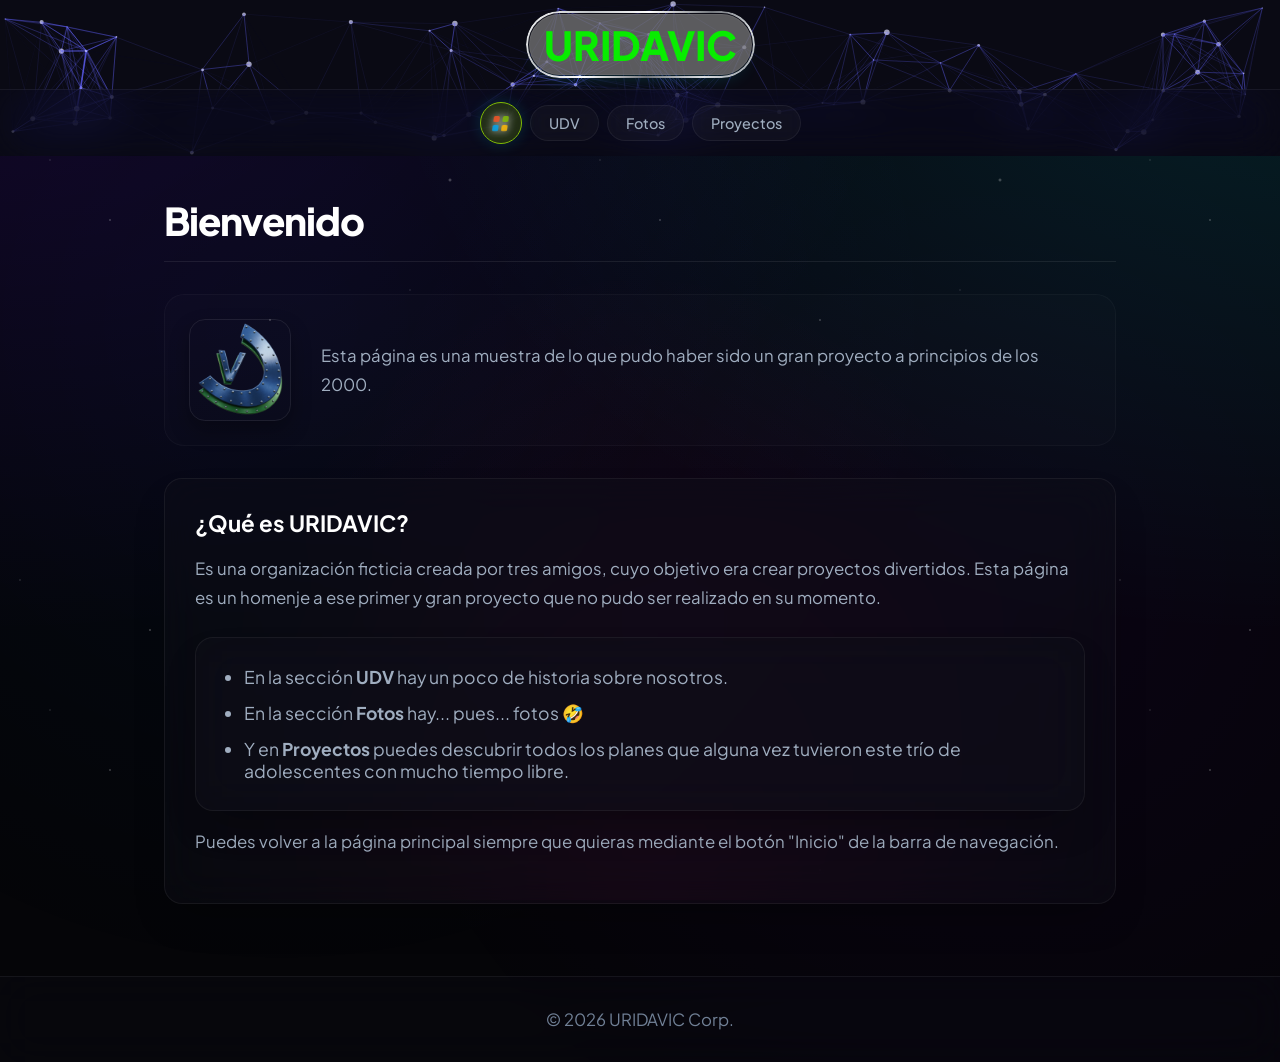
<file: index.html>
<!DOCTYPE html>
<html lang="es">
<head>
    <meta charset="UTF-8">
    <meta name="viewport" content="width=device-width, initial-scale=1.0">
    <title>Uridavic</title>
    <link rel="icon" type="image/x-icon" href="img/udv.ico">
    <link rel="stylesheet" href="css/styles.css">
</head>
<body>
    <xp-header></xp-header>

    <main class="container">
        <section>
            <h2 class="page-title">Bienvenido</h2>
            <div class="info-grid">
                <img src="img/udv_logo.png" alt="URIDAVIC" class="info-logo">
                <p>Esta página es una muestra de lo que pudo haber sido un gran proyecto a principios de los 2000.</p>
            </div>
            
            <div style="background: #525252; border: 1px solid #999; padding: 10px; margin-top: 10px;">
                <h3>¿Qué es URIDAVIC?</h3>
                <p>Es una organización ficticia creada por tres amigos, cuyo objetivo era crear proyectos divertidos. Esta página es un homenje a ese primer y gran proyecto que no pudo ser realizado en su momento.</p>
                <ul>
                <li>En la sección <b>UDV</b> hay un poco de historia sobre nosotros.</li>
                <li>En la sección <b>Fotos</b> hay... pues... fotos 🤣</li>
                <li>Y en <b>Proyectos</b> puedes descubrir todos los planes que alguna vez tuvieron este trío de adolescentes con mucho tiempo libre.</li>
                </ul>
                <p>Puedes volver a la página principal siempre que quieras mediante el botón "Inicio" de la barra de navegación.</p>
            </div>
        </section>
    </main>

    <xp-footer></xp-footer>

    <script src="js/components.js"></script>
    <script src="js/app.js"></script>
</body>
</html>
</file>
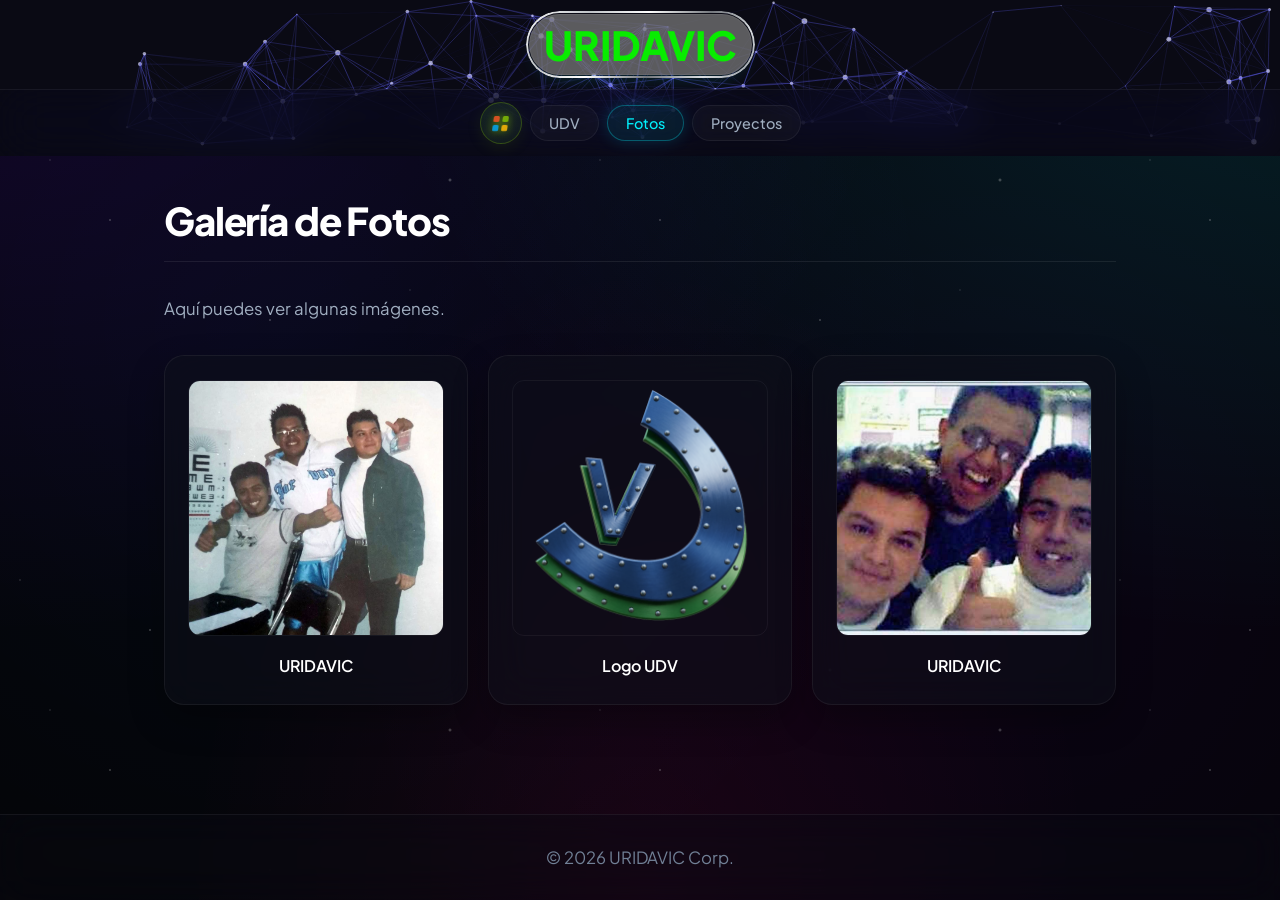
<file: fotos.html>
<!DOCTYPE html>
<html lang="es">
<head>
    <meta charset="UTF-8">
    <meta name="viewport" content="width=device-width, initial-scale=1.0">
    <title>Uridavic - Fotos</title>
    <link rel="icon" type="image/x-icon" href="img/udv.ico">
    <link rel="stylesheet" href="css/styles.css">
</head>
<body>
    <xp-header></xp-header>

    <main class="container">
        <section>
            <h2 class="page-title">Galería de Fotos</h2>
            <p>Aquí puedes ver algunas imágenes.</p>
            <div class="gallery">
                <div class="photo-card">
                    <div class="card-inner">
                        <div class="card-front">
                            <img src="img/uridavic1.jpg" alt="Foto 1">
                            <p>URIDAVIC</p>
                        </div>
                        <div class="card-back">
                            <h3>URIDAVIC</h3>
                            <p>Los tres fundadores de URIDAVIC CORP.</p>
                        </div>
                    </div>
                </div>
                <div class="photo-card">
                    <div class="card-inner">
                        <div class="card-front">
                            <img src="img/udv_logo.png" alt="Logotipo URIDAVIC">
                            <p>Logo UDV</p>
                        </div>
                        <div class="card-back">
                            <h3>Logo UDV</h3>
                            <p>El logotipo de URIDAVIC</p>
                        </div>
                    </div>
                </div>
                <div class="photo-card">
                    <div class="card-inner">
                        <div class="card-front">
                            <img src="img/UDV36_2.jpg" alt="Foto 2">
                            <p>URIDAVIC</p>
                        </div>
                        <div class="card-back">
                            <h3>URIDAVIC</h3>
                            <p>Importante reunión de URIDAVIC CORP.</p>
                        </div>
                    </div>
                </div>
            </div>
        </section>
    </main>

    <xp-footer></xp-footer>

    <script src="js/components.js"></script>
    <script src="js/app.js"></script>
</body>
</html>
</file>
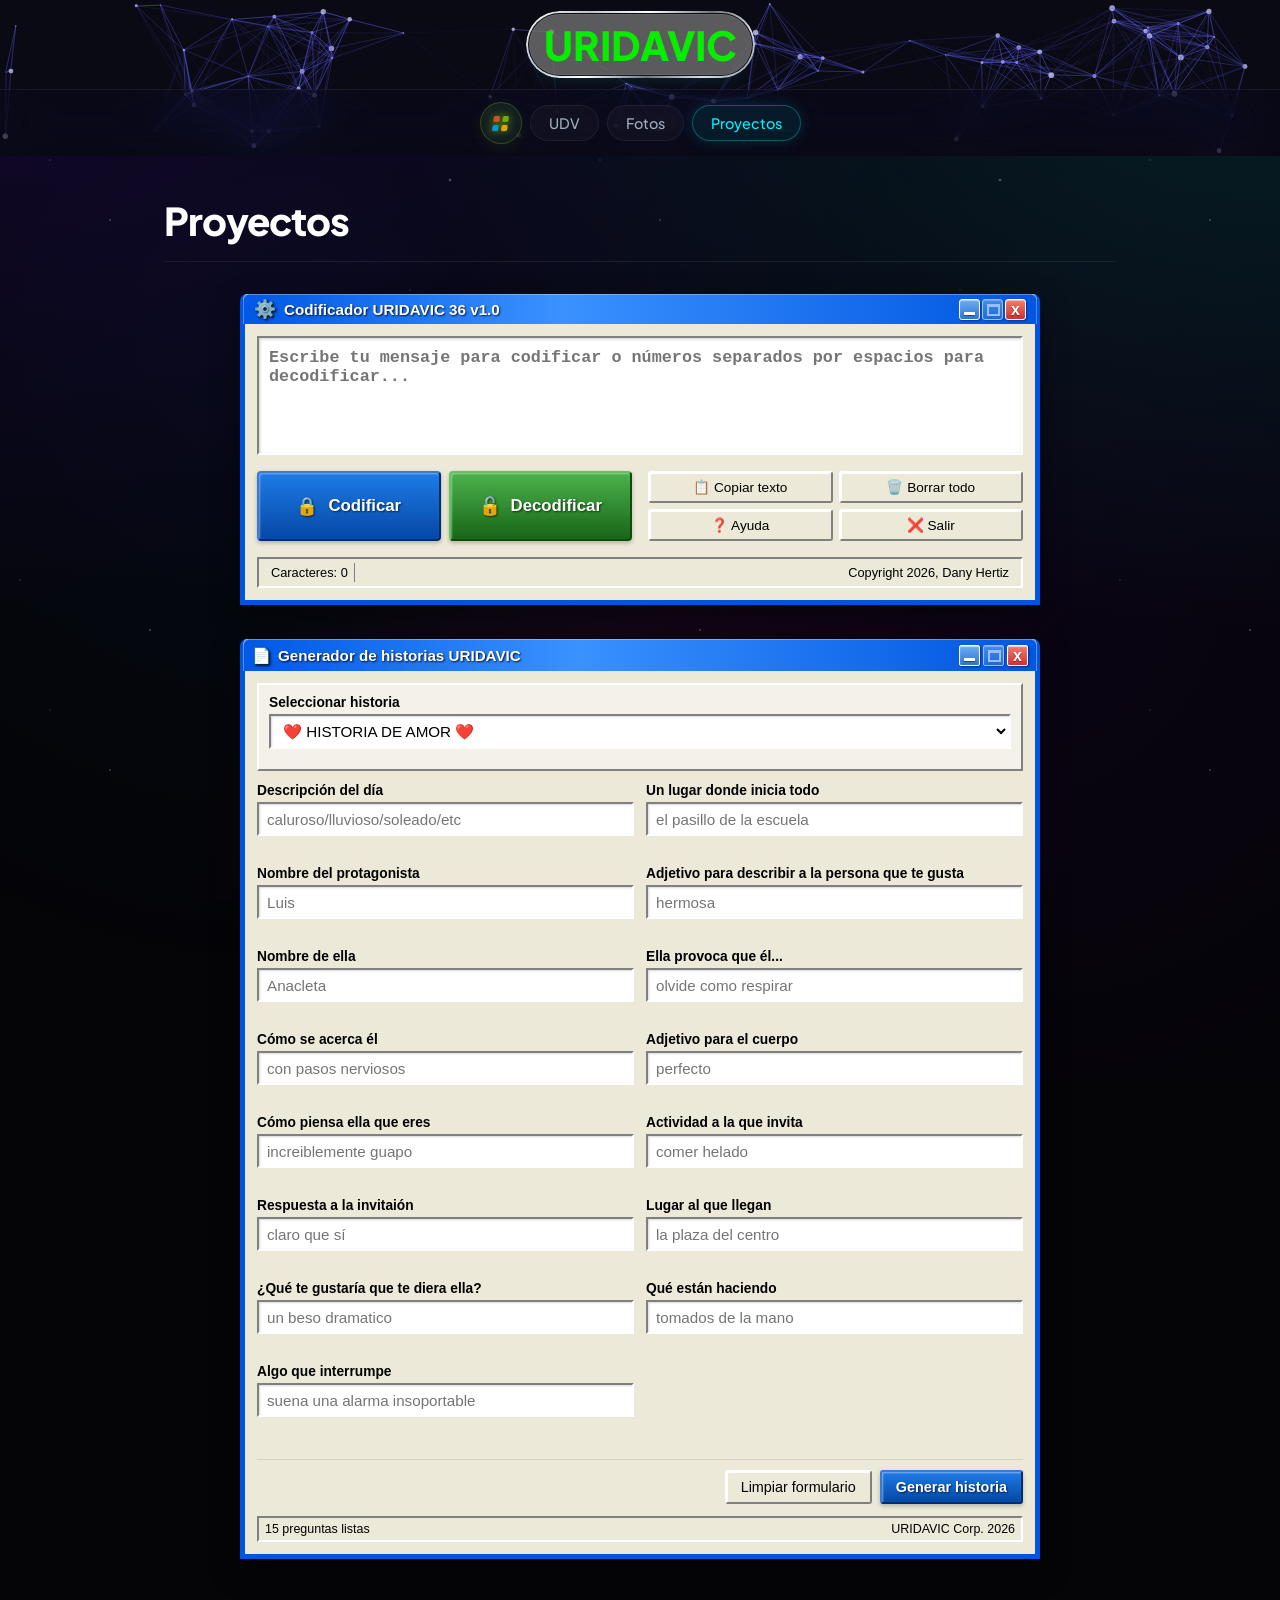
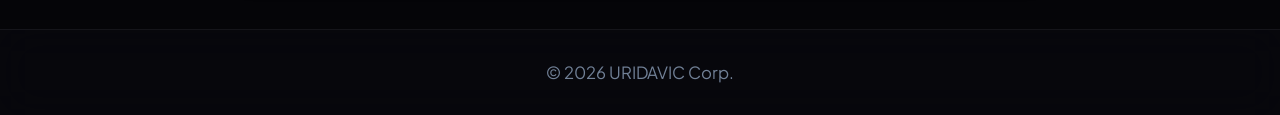
<file: proyectos.html>
<!DOCTYPE html>
<html lang="es">
<head>
    <meta charset="UTF-8">
    <meta name="viewport" content="width=device-width, initial-scale=1.0">
    <title>Uridavic - Proyectos</title>
    <link rel="icon" type="image/x-icon" href="img/udv.ico">
    <link rel="stylesheet" href="css/styles.css">
    <link rel="stylesheet" href="css/codificador.css">
    <link rel="stylesheet" href="css/story-generator.css">
</head>
<body>
    <xp-header></xp-header>

    <main class="container">
        <section>
            <h2 class="page-title">Proyectos</h2>
            
            <!-- Codificador uridavic - Retro Windows XP App -->
            <div class="xp-window-wrapper">
                <!-- Ventana clásica de Windows XP -->
                <div class="xp-window" id="uridavic-app">
                    <!-- Barra de título clásica -->
                    <div class="xp-title-bar">
                        <div class="xp-title-icon">
                            <span class="xp-mini-logo">⚙️</span>
                        </div>
                        <span class="xp-title-text">Codificador URIDAVIC 36 v1.0</span>
                        <div class="xp-title-controls">
                            <button class="xp-btn-minimize" id="btn-win-minimize" aria-label="Minimizar"></button>
                            <button class="xp-btn-maximize" disabled aria-label="Maximizar"></button>
                            <button class="xp-btn-close" id="btn-win-close" aria-label="Cerrar"></button>
                        </div>
                    </div>
                    
                    <!-- Contenido de la Aplicación -->
                    <div class="xp-window-content">
                        <!-- Mensaje de advertencia elegante / notificaciones -->
                        <div class="xp-alert-panel hidden" id="xp-alert">
                            <div class="xp-alert-icon">⚠️</div>
                            <div class="xp-alert-text" id="xp-alert-msg">Caracteres no válidos detectados.</div>
                        </div>
                        
                        <!-- Textarea con scrollbars estilo XP -->
                        <div class="xp-field-group">
                            <textarea id="xp-textarea" class="xp-textarea" placeholder="Escribe tu mensaje para codificar o números separados por espacios para decodificar..." rows="5"></textarea>
                        </div>
                        
                        <!-- Panel de Control / Botones -->
                        <div class="xp-controls-panel">
                            <!-- Lado Izquierdo (Codificar/Decodificar - 50% de ancho total) -->
                            <div class="xp-actions-left">
                                <button class="xp-button xp-btn-large xp-btn-blue" id="btn-encode">
                                    <span class="btn-icon">🔒</span> Codificar
                                </button>
                                <button class="xp-button xp-btn-large xp-btn-green" id="btn-decode">
                                    <span class="btn-icon">🔓</span> Decodificar
                                </button>
                            </div>
                            
                            <!-- Lado Derecho (Matriz de botones pequeños 2x2) -->
                            <div class="xp-actions-right">
                                <button class="xp-button xp-btn-small" id="btn-copy" title="Copiar texto al portapapeles">
                                    📋 Copiar texto
                                </button>
                                <button class="xp-button xp-btn-small" id="btn-clear" title="Borrar todo el contenido">
                                    🗑️ Borrar todo
                                </button>
                                <button class="xp-button xp-btn-small" id="btn-help" title="Ver guía de ayuda">
                                    ❓ Ayuda
                                </button>
                                <button class="xp-button xp-btn-small" id="btn-exit" title="Cerrar aplicación">
                                    ❌ Salir
                                </button>
                            </div>
                        </div>
                        
                        <!-- Barra de estado dinámica -->
                        <div class="xp-status-bar">
                            <div class="status-left" id="status-char-count">Caracteres: 0</div>
                            <div class="status-right">Copyright 2026, Dany Hertiz</div>
                        </div>
                    </div>
                </div>

                <!-- Vista minimizada para el estado de "Salida" -->
                <div class="xp-minimized-panel hidden" id="xp-closed-state">
                    <div class="xp-closed-card">
                        <div class="xp-closed-header">
                            <span class="xp-mini-logo">ℹ️</span> Aplicación cerrada
                        </div>
                        <p class="xp-closed-text">El Codificador uridavic ha sido minimizado.</p>
                        <button class="xp-button xp-btn-blue" id="btn-reopen">🔓 Reabrir aplicación</button>
                    </div>
                </div>
            </div>

            <!-- Generador de historias URIDAVIC - Retro Windows XP App -->
            <div class="story-generator-card">
                <div class="story-xp-window" id="story-generator-app">
                    <div class="story-xp-title-bar">
                        <span class="story-xp-icon" aria-hidden="true">📄</span>
                        <span class="story-xp-title">Generador de historias URIDAVIC</span>
                        <div class="story-xp-controls" aria-hidden="true">
                            <button class="story-xp-control story-xp-control-min" type="button" tabindex="-1"></button>
                            <button class="story-xp-control story-xp-control-max" type="button" tabindex="-1"></button>
                            <button class="story-xp-control story-xp-control-close" type="button" tabindex="-1"></button>
                        </div>
                    </div>

                    <div class="story-xp-content">
                        <div class="story-error-box" id="story-error-box" role="status" aria-live="polite"></div>
                        <div class="story-status-box" id="story-status-box" role="status" aria-live="polite"></div>

                        <div id="story-form-panel">
                            <div class="story-toolbar">
                                <div class="story-field">
                                    <label for="story-select">Seleccionar historia</label>
                                    <select id="story-select" name="story-select"></select>
                                </div>
                            </div>

                            <form id="story-form" novalidate>
                                <div class="story-form-grid" id="story-questions"></div>
                                <div class="story-actions">
                                    <button class="story-xp-button" type="button" id="story-clear">Limpiar formulario</button>
                                    <button class="story-xp-button story-xp-button-primary" type="submit">Generar historia</button>
                                </div>
                            </form>
                        </div>

                        <div class="story-result" id="story-result-panel" hidden>
                            <div class="story-word-window">
                                <div class="story-word-toolbar" aria-hidden="true">
                                    <span class="story-word-tool">B</span>
                                    <span class="story-word-tool">I</span>
                                    <span class="story-word-tool">U</span>
                                    <span>Historia generada</span>
                                </div>
                                <div class="story-document">
                                    <h3 id="story-result-title"></h3>
                                    <p id="story-result-text"></p>
                                </div>
                            </div>
                            <div class="story-actions">
                                <button class="story-xp-button" type="button" id="story-reset">Volver al formulario</button>
                                <button class="story-xp-button story-xp-button-primary" type="button" id="story-copy">Copiar historia</button>
                            </div>
                        </div>

                        <div class="story-status-bar">
                            <div id="story-status-left">Cargando historias...</div>
                            <div>URIDAVIC Corp. 2026</div>
                        </div>
                    </div>
                </div>
            </div>
        </section>
    </main>

    <!-- Ventana de Ayuda Modal Retro Windows XP -->
    <div class="xp-modal-overlay hidden" id="xp-help-modal">
        <div class="xp-window xp-help-window">
            <div class="xp-title-bar">
                <div class="xp-title-icon">❓</div>
                <span class="xp-title-text">Ayuda - Codificador URIDAVIC 36</span>
                <div class="xp-title-controls">
                    <button class="xp-btn-close" id="btn-help-close" aria-label="Cerrar"></button>
                </div>
            </div>
            <div class="xp-window-content xp-help-content-wrapper">
                <div class="xp-help-layout">
                    <!-- Menú vertical izquierdo -->
                    <div class="xp-help-menu">
                        <button class="xp-help-menu-btn active" data-tab="help-encode">🔒 Codificar</button>
                        <button class="xp-help-menu-btn" data-tab="help-decode">🔓 Decodificar</button>
                        <button class="xp-help-menu-btn" data-tab="help-code">📋 Tabla de Código</button>
                        <button class="xp-help-menu-btn" data-tab="help-about">ℹ️ Acerca de</button>
                        <button class="xp-help-menu-btn xp-help-menu-close" id="btn-help-menu-close">❌ Cerrar</button>
                    </div>
                    
                    <!-- Panel de contenido derecho (No editable) -->
                    <div class="xp-help-panel">
                        <div class="xp-tab-content active" id="tab-help-encode">
                            <h3>Cómo codificar mensajes</h3>
                            <p>Escribe cualquier mensaje usando letras de la A a la Z, la letra Ñ y los signos permitidos en el área de texto principal.</p>
                            <p>Haz clic en el botón <strong>"Codificar"</strong>. El programa traducirá cada letra a su correspondiente número de dos dígitos, separándolos con espacios simples y manteniendo la estructura de tus palabras.</p>
                        </div>
                        <div class="xp-tab-content" id="tab-help-decode">
                            <h3>Cómo decodificar mensajes</h3>
                            <p>Introduce una secuencia de números de dos dígitos en el área de texto.</p>
                            <p>Haz clic en <strong>"Decodificar"</strong> para revelar el mensaje original.</p>
                            <p>El mensaje resultante estará en mayúsculas y sin acentos debido a que el código internacional URIDAVIC36 no hay números definidos para este tipo de caracteres, los creadores eran muy babosos.</p>
                        </div>
                        <div class="xp-tab-content" id="tab-help-about">
                            <h3>Acerca de</h3>
                            <p class="highlight-text">Codificador URIDAVIC 36 - Versión Web 2026</p>
                            <p>Esta aplicación es una recreación fiel del software original desarrollado en <strong>Visual Basic 6.0 / .NET en el año 2012</strong> por Dany Hertiz.</p>
                            <p>Reconstruida con HTML, CSS y JS nativos para preservar el legado retro del cómputo de la década de los 2000.</p>
                            <pre class="about-box" style="font-family: Tahoma, monospace; white-space: pre-wrap;">
Codificador URIDAVIC 36
Versión: 1.0
Copyright 2026, Dany Hertiz
URIDAVIC CORP.

Este programa es de uso exclusivo para miembros de la corporación URIDAVIC o personal con privilegio de acceso.

El código internacional URIDAVIC36 es propiedad de la Corporación URIDAVIC 36, la cual se reserva el derecho de uso y edición de dicho código.

Advertencia:

Este programa está protegido por las leyes de derechos de autor y otros tratados internacionales.
La reproducción o distribución ilícita de este programa o de cualquier parte del mismo está penada por la ley con severas sanciones civiles y penales y será objeto de todas las acciones judiciales que correspondan.

P.D. No es cierto 🤭
                            </pre>
                        </div>
                        <div class="xp-tab-content" id="tab-help-code">
                            <h3>Tabla de sustitución de caracteres</h3>
                            <div class="xp-table-container">
                                <table class="xp-char-table">
                                    <thead>
                                        <tr><th>Char</th><th>Código</th><th>Char</th><th>Código</th><th>Char</th><th>Código</th></tr>
                                    </thead>
                                    <tbody id="xp-table-body">
                                        <!-- Se generará dinámicamente con JavaScript -->
                                    </tbody>
                                </table>
                            </div>
                        </div>
                    </div>
                </div>
            </div>
        </div>
    </div>
    <xp-footer></xp-footer>

    <script src="js/components.js"></script>
    <script src="js/app.js"></script>
    <script src="js/codificador.js"></script>
    <script src="js/story-data.js"></script>
    <script src="js/story-generator.js"></script>
</body>
</html>
</file>
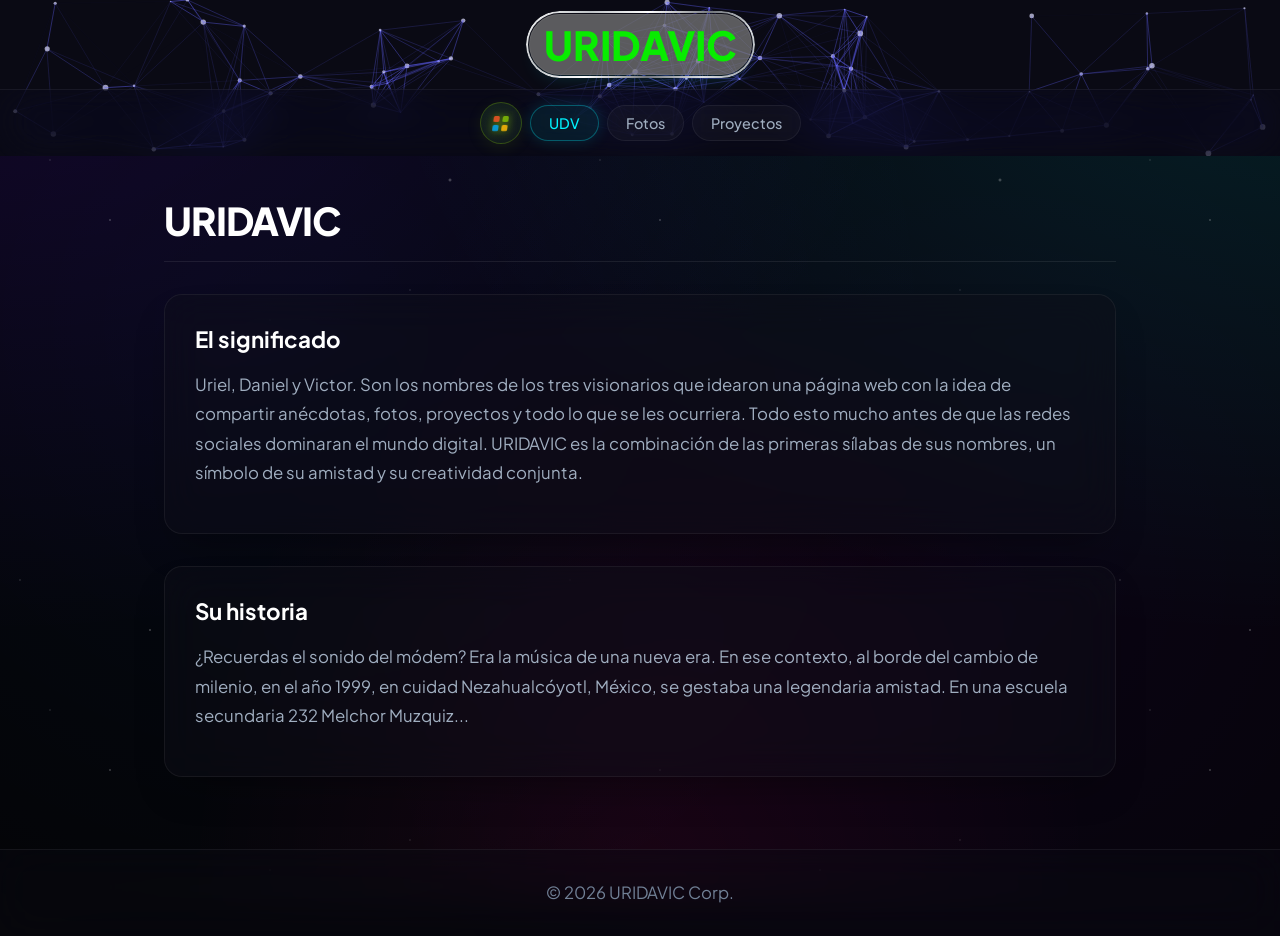
<file: udv.html>
<!DOCTYPE html>
<html lang="es">
<head>
    <meta charset="UTF-8">
    <meta name="viewport" content="width=device-width, initial-scale=1.0">
    <title>URIDAVIC - Historia</title>
    <link rel="icon" type="image/x-icon" href="img/udv.ico">
    <link rel="stylesheet" href="css/styles.css">
</head>
<body>
    <xp-header></xp-header>

    <main class="container">
        <section>
            <h2 class="page-title">URIDAVIC</h2>
            <article style="margin-bottom: 20px;">
                <h3>El significado</h3>
                    <p>Uriel, Daniel y Victor. Son los nombres de los tres visionarios que idearon una página web con la idea de compartir 
                        anécdotas, fotos, proyectos y todo lo que se les ocurriera. Todo esto mucho antes de que las redes sociales dominaran el mundo digital.
                        URIDAVIC es la combinación de las primeras sílabas de sus nombres, un símbolo de su amistad y su creatividad conjunta.
                    </p>
            </article>
            <article>
                <h3>Su historia</h3>
                <p>¿Recuerdas el sonido del módem? Era la música de una nueva era. En ese contexto, al borde del cambio de milenio, en el año 1999, en cuidad Nezahualcóyotl, México, se 
                    gestaba una legendaria amistad. En una escuela secundaria 232 Melchor Muzquiz...
                </p>
            </article>
        </section>
    </main>

    <xp-footer></xp-footer>

    <script src="js/components.js"></script>
    <script src="js/app.js"></script>
</body>
</html>
</file>
<file: css/styles.css>
@import url('https://fonts.googleapis.com/css2?family=Plus+Jakarta+Sans:wght@300;400;500;600;700;800&display=swap');

:root {
    --bg-primary: #050508;
    --bg-secondary: #0b0c14;
    --accent-blue: #0072ff;
    --accent-cyan: #00f2fe;
    --accent-purple: #7f00ff;
    --accent-pink: #ff007f;
    --text-primary: #ffffff;
    --text-secondary: #a0aec0;
    --text-muted: #718096;
    --glass-bg: rgba(255, 255, 255, 0.03);
    --glass-border: rgba(255, 255, 255, 0.06);
    --glass-border-hover: rgba(255, 255, 255, 0.12);
    --glass-glow: rgba(0, 242, 254, 0.08);
    --window-shadow: 0 20px 50px rgba(0, 0, 0, 0.5);
    --font-sans: 'Plus Jakarta Sans', -apple-system, BlinkMacSystemFont, "Segoe UI", Roboto, sans-serif;
    --transition-smooth: all 0.4s cubic-bezier(0.16, 1, 0.3, 1);
}

body {
    background-color: var(--bg-primary);
    background-image: 
        radial-gradient(at 0% 0%, rgba(127, 0, 255, 0.12) 0px, transparent 50%),
        radial-gradient(at 100% 0%, rgba(0, 242, 254, 0.12) 0px, transparent 50%),
        radial-gradient(at 50% 100%, rgba(255, 0, 127, 0.08) 0px, transparent 50%);
    background-attachment: fixed;
    font-family: var(--font-sans);
    color: var(--text-primary);
    margin: 0;
    padding: 0;
    display: flex;
    flex-direction: column;
    min-height: 100vh;
    min-height: 100dvh;
    overflow-x: hidden;
    position: relative;
}

/* Nebula Dynamic Movement animation background */
body::before {
    content: "";
    position: fixed;
    top: -20%;
    left: -20%;
    width: 140%;
    height: 140%;
    background: 
        radial-gradient(circle at 30% 40%, rgba(0, 114, 255, 0.05) 0%, transparent 45%),
        radial-gradient(circle at 70% 60%, rgba(127, 0, 255, 0.05) 0%, transparent 45%);
    animation: nebulaDrift 40s infinite alternate ease-in-out;
    z-index: -2;
    pointer-events: none;
}

@keyframes nebulaDrift {
    0% {
        transform: translate(0, 0) scale(1);
    }
    100% {
        transform: translate(-5%, -5%) scale(1.08);
    }
}

/* Starry Layer */
body::after {
    content: "";
    position: fixed;
    top: 0;
    left: 0;
    right: 0;
    bottom: 0;
    background-image: 
        radial-gradient(1px 1px at 20px 30px, rgba(255, 255, 255, 0.8), rgba(0,0,0,0)),
        radial-gradient(1.5px 1.5px at 150px 80px, rgba(255, 255, 255, 0.9), rgba(0,0,0,0)),
        radial-gradient(1px 1px at 50px 160px, rgba(255, 255, 255, 0.7), rgba(0,0,0,0)),
        radial-gradient(2px 2px at 280px 120px, rgba(255, 255, 255, 0.6), rgba(0,0,0,0)),
        radial-gradient(1.5px 1.5px at 110px 220px, rgba(255, 255, 255, 0.8), rgba(0,0,0,0)),
        radial-gradient(1px 1px at 340px 50px, rgba(255, 255, 255, 0.7), rgba(0,0,0,0)),
        radial-gradient(2px 2px at 450px 180px, rgba(255, 255, 255, 0.9), rgba(0,0,0,0)),
        radial-gradient(1px 1px at 410px 290px, rgba(255, 255, 255, 0.6), rgba(0,0,0,0)),
        radial-gradient(1.5px 1.5px at 270px 320px, rgba(255, 255, 255, 0.8), rgba(0,0,0,0));
    background-size: 550px 550px;
    animation: spaceDrift 120s linear infinite;
    z-index: -1;
    opacity: 0.4;
    pointer-events: none;
}

@keyframes spaceDrift {
    from { background-position: 0 0; }
    to { background-position: 550px 550px; }
}

/* Custom Elements display configuration */
xp-header {
    display: block;
    flex-shrink: 0;
    width: 100%;
}

xp-footer {
    display: block;
    flex-shrink: 0;
    width: 100%;
}

/* Digital constellation header */
.particle-header {
    width: 100%;
    background: #0a0a14;
    position: relative;
    overflow: hidden;
    display: flex;
    flex-direction: column;
    align-items: center;
    justify-content: center;
    isolation: isolate;
}

#particle-canvas {
    position: absolute;
    inset: 0;
    width: 100%;
    height: 100%;
    display: block;
    pointer-events: none;
    z-index: 0;
}

.header-content {
    position: relative;
    z-index: 2;
    text-align: center;
    color: white;
    font-family: var(--font-sans);
    padding: 14px 24px;
}

.header-title-frame {
    display: inline-flex;
    align-items: center;
    justify-content: center;
    position: relative;
    border: 1px solid var(--glass-border);
    background: rgba(122, 122, 122, 0.733);
    backdrop-filter: none;
    -webkit-backdrop-filter: none;
    border-radius: 999px;
    padding: 4px 14px;
    box-shadow: 0 10px 20px -10px rgba(0, 242, 254, 0.2);
}

.header-title-frame::before {
    content: "";
    position: absolute;
    inset: -4px;
    border-radius: 999px;
    padding: 2px;
    background: linear-gradient(135deg, #f8f8f8 0%, #bfc3c7 22%, #ffffff 42%, #73777d 63%, #d9dde1 82%, #8e949b 100%);
    pointer-events: none;
    -webkit-mask: linear-gradient(#fff 0 0) content-box, linear-gradient(#fff 0 0);
    mask: linear-gradient(#fff 0 0) content-box, linear-gradient(#fff 0 0);
    -webkit-mask-composite: xor;
    mask-composite: exclude;
}

.header-content h1 {
    font-size: 2.5rem;
    margin: 0;
    font-weight: 800;
    letter-spacing: 0;
    text-transform: uppercase;
    color: #08ec00;
}

.header-content p {
    font-size: 0.95rem;
    opacity: 0.82;
    color: rgba(255, 255, 255, 0.82);
    text-align: center;
    margin: 4px 0 0;
}

/* Modern Navigation XP Style */
.xp-nav {
    display: flex;
    justify-content: center;
    align-items: center;
    gap: 8px;
    background: rgba(10, 11, 20, 0.35);
    backdrop-filter: blur(24px) saturate(180%);
    -webkit-backdrop-filter: blur(24px) saturate(180%);
    padding: 12px 24px;
    border: none;
    border-top: 1px solid var(--glass-border);
    border-radius: 0;
    position: relative;
    z-index: 3;
    transform: none;
    width: 100%;
    max-width: none;
    box-sizing: border-box;
}

.nav-btn {
    border: 1px solid var(--glass-border);
    background: var(--glass-bg);
    backdrop-filter: blur(10px);
    -webkit-backdrop-filter: blur(10px);
    padding: 8px 18px;
    font-size: 0.9rem;
    font-weight: 500;
    cursor: pointer;
    border-radius: 20px;
    transition: var(--transition-smooth);
    text-decoration: none;
    color: var(--text-secondary);
    display: inline-flex;
    align-items: center;
    justify-content: center;
    gap: 6px;
}

.nav-btn:hover {
    background: rgba(255, 255, 255, 0.08);
    border-color: var(--glass-border-hover);
    color: var(--text-primary);
    transform: translateY(-2px);
    box-shadow: 0 10px 20px -10px rgba(0, 242, 254, 0.2);
}

.nav-btn.active {
    background: rgba(0, 242, 254, 0.08);
    border-color: rgba(0, 242, 254, 0.3);
    color: var(--accent-cyan);
    box-shadow: 0 0 15px rgba(0, 242, 254, 0.15);
}

/* Action/Start Button style */
.start-btn {
    background: linear-gradient(135deg, rgba(60, 129, 60, 0.2) 0%, rgba(94, 175, 94, 0.1) 100%) !important;
    border: 1px solid rgba(129, 188, 6, 0.3) !important;
    color: #81bc06 !important;
    font-weight: 700;
    font-size: 1rem;
    width: 40px;
    height: 40px;
    border-radius: 50% !important;
    padding: 0 !important;
    box-shadow: 0 4px 15px rgba(129, 188, 6, 0.1);
    display: inline-flex;
    align-items: center;
    justify-content: center;
}

.start-btn:hover {
    background: linear-gradient(135deg, rgba(60, 129, 60, 0.3) 0%, rgba(94, 175, 94, 0.2) 100%) !important;
    border-color: rgba(129, 188, 6, 0.6) !important;
    color: #a3e313 !important;
    transform: translateY(-2px) scale(1.05);
    box-shadow: 0 10px 25px -5px rgba(129, 188, 6, 0.25);
}

.start-btn.active {
    background: rgba(129, 188, 6, 0.2) !important;
    border-color: #81bc06 !important;
    color: #fff !important;
}

/* XP Logo transformed into modern digital elements */
.xp-logo {
    display: flex;
    flex-direction: column;
    gap: 3px;
    transform: skew(-8deg);
    margin-right: 4px;
    filter: drop-shadow(0 0 4px currentColor);
    transition: var(--transition-smooth);
}

.start-btn .xp-logo {
    margin-right: 0;
}

.logo-row {
    display: flex;
    gap: 3px;
}

.logo-piece {
    width: 6px;
    height: 6px;
    border-radius: 1.5px;
    box-shadow: none;
    opacity: 0.85;
}

.logo-piece.red { background-color: #f35325; }
.logo-piece.green { background-color: #81bc06; }
.logo-piece.blue { background-color: #05a6f0; }
.logo-piece.yellow { background-color: #ffba08; }

/* Main container styling */
.container {
    flex-grow: 1;
    width: 100%;
    max-width: 1000px;
    margin: 0 auto;
    padding: 40px 24px;
    box-sizing: border-box;
    background: transparent;
    position: relative;
    overflow: visible;
    border: none;
    box-shadow: none;
    color: var(--text-primary);
    display: flex;
    flex-direction: column;
}

/* Disable old backgrounds inside container */
.container::before, .container::after {
    display: none;
}

/* Container section */
.container > section {
    position: relative;
    z-index: 1;
    overflow-y: visible; /* Standard window scrolling */
    height: auto;
}

/* Typography and Base Content styles */
.page-title {
    font-size: 2.4rem;
    font-weight: 800;
    letter-spacing: -0.03em;
    background: linear-gradient(135deg, var(--text-primary) 30%, var(--text-secondary) 100%);
    background-clip: text;
    -webkit-background-clip: text;
    -webkit-text-fill-color: transparent;
    border-bottom: 1px solid rgba(255, 255, 255, 0.08);
    padding-bottom: 16px;
    margin: 0 0 32px 0;
}

h3 {
    font-size: 1.4rem;
    font-weight: 700;
    color: var(--text-primary);
    margin-top: 0;
    margin-bottom: 12px;
}

p {
    color: var(--text-secondary);
    line-height: 1.75;
    font-size: 1.05rem;
    text-align: left; /* Much more modern than justify */
    margin-bottom: 16px;
}

a {
    color: var(--accent-cyan);
    text-decoration: none;
    transition: var(--transition-smooth);
}

a:hover {
    color: var(--accent-blue);
    text-shadow: 0 0 8px rgba(0, 242, 254, 0.4);
}

/* Highly specific selectors to target custom sections/divs */
.container div[style*="background: #525252"],
.container article {
    background: rgba(15, 17, 26, 0.4) !important;
    backdrop-filter: blur(20px) !important;
    -webkit-backdrop-filter: blur(20px) !important;
    border: 1px solid var(--glass-border) !important;
    border-radius: 18px !important;
    padding: 30px !important;
    margin-top: 32px !important;
    margin-bottom: 32px !important;
    box-shadow: 0 20px 40px -15px rgba(0, 0, 0, 0.4) !important;
    transition: var(--transition-smooth);
    color: var(--text-primary) !important;
}

.container div[style*="background: #525252"]:hover,
.container article:hover {
    border-color: var(--glass-border-hover) !important;
    box-shadow: 0 30px 60px -20px rgba(0, 114, 255, 0.15) !important;
    transform: translateY(-3px);
}

/* List Styling in Proyectos page */
.container ul {
    background: rgba(15, 17, 26, 0.4) !important;
    backdrop-filter: blur(20px) !important;
    -webkit-backdrop-filter: blur(20px) !important;
    border: 1px solid var(--glass-border) !important;
    border-radius: 18px !important;
    padding: 28px 28px 28px 48px !important;
    box-shadow: 0 20px 40px -15px rgba(0, 0, 0, 0.4) !important;
    margin-top: 24px;
    transition: var(--transition-smooth);
}

.container ul:hover {
    border-color: var(--glass-border-hover) !important;
    box-shadow: 0 30px 60px -20px rgba(0, 114, 255, 0.15) !important;
    transform: translateY(-3px);
}

.container ul li {
    font-size: 1.1rem;
    margin-bottom: 14px;
    color: var(--text-secondary);
}

.container ul li:last-child {
    margin-bottom: 0;
}

.container ul li a {
    font-weight: 500;
}

/* Modern Info Grid */
.info-grid {
    display: grid;
    grid-template-columns: auto 1fr;
    gap: 30px;
    align-items: center;
    margin-top: 24px;
    background: rgba(255,255,255,0.01);
    border: 1px solid rgba(255,255,255,0.03);
    padding: 24px;
    border-radius: 20px;
}

.info-logo {
    max-width: 100px;
    height: auto;
    border-radius: 16px;
    border: 1px solid rgba(255, 255, 255, 0.08);
    box-shadow: 0 10px 20px rgba(0,0,0,0.3);
    transition: var(--transition-smooth);
}

.info-logo:hover {
    transform: scale(1.05) rotate(2deg);
    border-color: rgba(255, 255, 255, 0.15);
}

/* Modernized Gallery and 3D Cards */
.gallery {
    display: grid;
    grid-template-columns: repeat(auto-fit, minmax(min(100%, 260px), 1fr));
    gap: 20px;
    margin-top: 32px;
    perspective: 1000px;
}

.photo-card {
    background: transparent;
    border: none;
    border-radius: 20px;
    padding: 0;
    cursor: pointer;
    transition: var(--transition-smooth);
    min-height: 0;
}

.photo-card:hover {
    transform: translateY(-8px);
}

.card-inner {
    position: relative;
    width: 100%;
    height: 100%;
    text-align: center;
    transition: transform 0.8s cubic-bezier(0.175, 0.885, 0.32, 1.275);
    transform-style: preserve-3d;
    min-height: 0;
}

.photo-card.flipped .card-inner {
    transform: rotateY(180deg);
}

.card-front, .card-back {
    width: 100%;
    -webkit-backface-visibility: hidden;
    backface-visibility: hidden;
    border-radius: 20px;
    padding: 24px;
    box-sizing: border-box;
    display: flex;
    flex-direction: column;
    align-items: center;
    background: rgba(15, 17, 26, 0.5);
    backdrop-filter: blur(20px);
    -webkit-backdrop-filter: blur(20px);
    border: 1px solid var(--glass-border);
    box-shadow: 0 15px 35px rgba(0, 0, 0, 0.3);
    transition: var(--transition-smooth);
}

.photo-card:hover .card-front,
.photo-card:hover .card-back {
    border-color: rgba(0, 242, 254, 0.25);
    box-shadow: 0 20px 40px rgba(0, 242, 254, 0.15);
}

.card-front {
    position: relative;
    justify-content: flex-start;
}

.card-back {
    position: absolute;
    top: 0;
    left: 0;
    width: 100%;
    height: 100%;
    transform: rotateY(180deg);
    background: linear-gradient(135deg, rgba(127, 0, 255, 0.15) 0%, rgba(0, 114, 255, 0.15) 100%);
    text-align: center;
    color: var(--text-primary);
    justify-content: center;
    overflow: hidden; /* Keep content inside card bounds */
    min-height: 0;
}

.card-back h3 {
    background: linear-gradient(135deg, var(--accent-cyan) 0%, var(--accent-blue) 100%);
    background-clip: text;
    -webkit-background-clip: text;
    -webkit-text-fill-color: transparent;
    margin-bottom: 16px;
}

.card-back p {
    margin: 0;
    font-size: clamp(0.92rem, 1.4vw, 1rem);
    line-height: 1.5;
    overflow-wrap: break-word;
    word-break: break-word;
    max-height: calc(100% - 4rem);
    overflow-y: auto; /* Allow elegant vertical scrolling for long content */
    padding-right: 4px;
    text-align: center;
}

.photo-card img {
    border-radius: 12px;
    width: 100%;
    aspect-ratio: 1 / 1;
    object-fit: cover;
    margin-bottom: 16px;
    transition: var(--transition-smooth);
    border: 1px solid rgba(255,255,255,0.05);
}

.photo-card:hover img {
    transform: scale(1.03);
}

.card-front p {
    margin: 0;
    font-weight: 600;
    font-size: clamp(0.95rem, 1.25vw, 1.1rem);
    color: var(--text-primary);
}

@media (max-width: 480px) {
    .gallery {
        gap: 16px;
    }

    .card-front,
    .card-back {
        padding: 18px;
    }

    .card-back p {
        font-size: clamp(0.85rem, 2.2vw, 0.98rem);
        max-height: calc(100% - 3.5rem);
    }
}

/* Footer styled modernized */
.footer {
    display: flex;
    justify-content: center;
    align-items: center;
    padding: 28px 24px;
    background: rgba(10, 11, 20, 0.4);
    backdrop-filter: blur(20px);
    -webkit-backdrop-filter: blur(20px);
    border-top: 1px solid var(--glass-border);
    color: var(--text-muted);
    font-size: 0.85rem;
    margin-top: auto;
}

.footer p {
    margin: 0;
    text-align: center;
    color: var(--text-muted);
}

/* Mobile Responsive Media Queries */
@media (max-width: 768px) {
    .container {
        padding: 30px 16px;
    }
    
    .page-title {
        font-size: 1.9rem;
        margin-bottom: 24px;
    }
    
    .info-grid {
        grid-template-columns: 1fr;
        justify-items: center;
        text-align: center;
        gap: 20px;
        padding: 20px;
    }
    
    .info-logo {
        max-width: 90px;
    }
    
    .container div[style*="background: #525252"],
    .container article {
        padding: 20px !important;
    }
    
    .gallery {
        grid-template-columns: repeat(2, 1fr);
        gap: 16px;
    }
}

@media (max-width: 480px) {
    .header-content h1 {
        font-size: 1.9rem;
    }

    .xp-nav {
        flex-wrap: wrap;
        justify-content: center;
        gap: 6px;
        padding: 8px 12px;
    }
    
    .nav-btn {
        padding: 6px 12px;
        font-size: 0.8rem;
    }
    
    .start-btn {
        font-size: 0.9rem;
        padding: 5px 14px 5px 10px;
    }
}
</file>
<file: css/codificador.css>
/* 
  codificador.css 
  Estilo retro Windows XP Luna para la aplicación "Codificador uridavic".
  Diseñado para integrarse armónicamente con el sitio web de Uridavic.
*/

:root {
    --xp-bg-color: #ece9d8;
    --xp-btn-face: #ece9d8;
    --xp-btn-shadow: #808080;
    --xp-btn-highlight: #ffffff;
    --xp-btn-dark-shadow: #404040;
    --xp-btn-light: #d4d0c8;
    --xp-title-blue-start: #0058e6;
    --xp-title-blue-mid: #3a91ff;
    --xp-title-blue-end: #0056e0;
    --xp-text-color: #000000;
    --xp-text-disabled: #808080;
    --xp-border-width: 2px;
    --xp-font: "Tahoma", "Verdana", "Arial", sans-serif;
    
    /* Colores especiales de los botones grandes estilo XP */
    --xp-btn-blue-start: #1e7be6;
    --xp-btn-blue-end: #0548a6;
    --xp-btn-green-start: #4cb24c;
    --xp-btn-green-end: #176617;
}

/* Contenedor Principal con efecto 3D */
.xp-window-wrapper {
    margin: 30px auto;
    width: 100%;
    max-width: 800px;
    font-family: var(--xp-font);
    color: var(--xp-text-color);
    box-sizing: border-box;
}

/* Efecto Ventana XP clásica */
.xp-window {
    background-color: var(--xp-bg-color);
    border: 3px solid #0054e3;
    border-top: none;
    border-radius: 7px 7px 0 0;
    box-shadow: 0 10px 30px rgba(0, 0, 0, 0.4);
    overflow: hidden;
    display: flex;
    flex-direction: column;
}

/* Barra de Título Luna */
.xp-title-bar {
    background: linear-gradient(90deg, var(--xp-title-blue-start) 0%, var(--xp-title-blue-mid) 40%, var(--xp-title-blue-end) 100%);
    color: #ffffff;
    padding: 6px 10px;
    display: flex;
    align-items: center;
    justify-content: space-between;
    font-weight: bold;
    font-size: 0.95rem;
    text-shadow: 1px 1px 2px rgba(0, 0, 0, 0.8);
    user-select: none;
    border-top: 1px solid rgba(255, 255, 255, 0.3);
    border-left: 1px solid rgba(255, 255, 255, 0.3);
    border-right: 1px solid rgba(255, 255, 255, 0.3);
    border-radius: 6px 6px 0 0;
    height: 30px;
    box-sizing: border-box;
}

.xp-title-icon {
    display: flex;
    align-items: center;
    margin-right: 8px;
    font-size: 1.1rem;
}

.xp-mini-logo {
    display: inline-block;
    filter: drop-shadow(1px 1px 1px rgba(0,0,0,0.5));
}

.xp-title-text {
    flex-grow: 1;
    overflow: hidden;
    text-overflow: ellipsis;
    white-space: nowrap;
    text-align: left;
}

.xp-title-controls {
    display: flex;
    gap: 2px;
}

/* Botones de Barra de Título */
.xp-title-controls button {
    width: 21px;
    height: 21px;
    border: 1px solid #ffffff;
    border-radius: 3px;
    cursor: pointer;
    position: relative;
    box-shadow: inset 0 1px 1px rgba(255, 255, 255, 0.5), 1px 1px 2px rgba(0,0,0,0.4);
    outline: none;
}

.xp-btn-minimize {
    background: linear-gradient(180deg, #6cacf4 0%, #3074d0 100%);
}
.xp-btn-minimize::after {
    content: "";
    position: absolute;
    bottom: 4px;
    left: 4px;
    width: 11px;
    height: 3px;
    background-color: #ffffff;
    box-shadow: 0 1px 1px rgba(0,0,0,0.4);
}
.xp-btn-minimize:hover {
    filter: brightness(1.2);
}

.xp-btn-maximize {
    background: linear-gradient(180deg, #6cacf4 0%, #3074d0 100%);
    opacity: 0.6;
    cursor: not-allowed !important;
}
.xp-btn-maximize::after {
    content: "";
    position: absolute;
    top: 4px;
    left: 4px;
    width: 9px;
    height: 7px;
    border: 2px solid #ffffff;
    border-top-width: 3px;
}

.xp-btn-close {
    background: linear-gradient(180deg, #f47c6c 0%, #d03030 100%);
    border-color: #ffffff !important;
}
.xp-btn-close::after {
    content: "x";
    position: absolute;
    top: 50%;
    left: 50%;
    transform: translate(-50%, -53%);
    color: #ffffff;
    font-size: 1rem;
    font-weight: bold;
    line-height: 1;
    text-shadow: 0 1px 1px rgba(0,0,0,0.5);
}
.xp-btn-close:hover {
    filter: brightness(1.2);
}

/* Contenido Principal de Ventana */
.xp-window-content {
    padding: 12px;
    border-left: 2px solid #0054e3;
    border-right: 2px solid #0054e3;
    border-bottom: 2px solid #0054e3;
    display: flex;
    flex-direction: column;
    gap: 12px;
    box-sizing: border-box;
}

/* Alerta de Caracteres Inválidos */
.xp-alert-panel {
    background-color: #ffffe1;
    border: 1px solid #808080;
    color: #b00000;
    padding: 8px 12px;
    border-radius: 2px;
    display: flex;
    align-items: center;
    gap: 8px;
    font-size: 0.85rem;
    box-shadow: inset 1px 1px 0 #fff;
    animation: alertSlideIn 0.3s cubic-bezier(0.16, 1, 0.3, 1);
}

@keyframes alertSlideIn {
    from {
        opacity: 0;
        transform: translateY(-8px);
    }
    to {
        opacity: 1;
        transform: translateY(0);
    }
}

.xp-alert-panel.hidden {
    display: none !important;
}

.xp-alert-icon {
    font-size: 1.2rem;
    line-height: 1;
}

/* Área de Texto estilo XP */
.xp-field-group {
    width: 100%;
}

.xp-textarea {
    width: 100%;
    background-color: #ffffff;
    color: #000000;
    font-family: "Courier New", Courier, monospace;
    font-size: 1.05rem;
    font-weight: bold;
    padding: 10px;
    box-sizing: border-box;
    outline: none;
    resize: none;
    
    /* Borde 3D rehundido (inset) clásico */
    border: 2px solid;
    border-color: #808080 #fff #fff #808080;
    box-shadow: inset 1px 1px 3px rgba(0, 0, 0, 0.2);
}

.xp-textarea:focus {
    border-color: #3b5a98 #c5d5fc #c5d5fc #3b5a98;
}

/* Botones Clásicos Estilo Windows XP (Bevels y gradientes sutiles) */
.xp-button {
    font-family: var(--xp-font);
    font-size: 0.9rem;
    font-weight: normal;
    color: #000000;
    padding: 6px 12px;
    cursor: pointer;
    outline: none;
    user-select: none;
    box-sizing: border-box;
    display: inline-flex;
    align-items: center;
    justify-content: center;
    gap: 6px;
    
    /* Bisel 3D Windows XP estándar */
    background-color: var(--xp-btn-face);
    border: 2px solid;
    border-color: #ffffff #808080 #808080 #ffffff;
    border-radius: 3px;
    box-shadow: inset 1px 1px 0px #fff;
    transition: filter 0.1s;
}

.xp-button:hover {
    background-color: #e5e5d5;
    border-color: #ffffff #5e5e5e #5e5e5e #ffffff;
}

.xp-button:active, .xp-button.pressed {
    border-color: #808080 #ffffff #ffffff #808080;
    box-shadow: inset 2px 2px 2px rgba(0,0,0,0.15);
    background-color: #d8d8c8;
    padding: 7px 11px 5px 13px; /* Efecto XP al empujar el botón */
}

/* Botones Grandes (Codificar y Decodificar) con look XP estilizado */
.xp-btn-large {
    flex: 1;
    font-weight: bold;
    color: #ffffff !important;
    text-shadow: 1px 1px 2px rgba(0, 0, 0, 0.6);
    border-radius: 4px;
    padding: 10px 16px;
    font-size: 1.05rem;
    box-shadow: inset 1px 1px 2px rgba(255, 255, 255, 0.4), 0 2px 4px rgba(0,0,0,0.25);
    transition: all 0.2s cubic-bezier(0.175, 0.885, 0.32, 1.275);
}

.xp-btn-blue {
    background: linear-gradient(180deg, var(--xp-btn-blue-start) 0%, var(--xp-btn-blue-end) 100%);
    border-color: #3b7ad3 #002d6b #002d6b #3b7ad3;
}

.xp-btn-blue:hover {
    background: linear-gradient(180deg, #3a91ff 0%, #0d5ecb 100%);
    transform: translateY(-1px);
}

.xp-btn-blue:active {
    background: linear-gradient(180deg, #0548a6 0%, #1e7be6 100%);
    border-color: #002d6b #3b7ad3 #3b7ad3 #002d6b;
    padding: 11px 15px 9px 17px;
    transform: translateY(1px);
    box-shadow: inset 2px 2px 5px rgba(0,0,0,0.4);
}

.xp-btn-green {
    background: linear-gradient(180deg, var(--xp-btn-green-start) 0%, var(--xp-btn-green-end) 100%);
    border-color: #60c560 #0e4c0e #0e4c0e #60c560;
}

.xp-btn-green:hover {
    background: linear-gradient(180deg, #6fd36f 0%, #1c7c1c 100%);
    transform: translateY(-1px);
}

.xp-btn-green:active {
    background: linear-gradient(180deg, #176617 0%, #4cb24c 100%);
    border-color: #0e4c0e #60c560 #60c560 #0e4c0e;
    padding: 11px 15px 9px 17px;
    transform: translateY(1px);
    box-shadow: inset 2px 2px 5px rgba(0,0,0,0.4);
}

/* Panel de control */
.xp-controls-panel {
    display: flex;
    gap: 16px;
    width: 100%;
}

.xp-actions-left {
    display: flex;
    gap: 8px;
    width: 50%;
}

.xp-actions-right {
    display: grid;
    grid-template-columns: repeat(2, 1fr);
    gap: 6px;
    width: 50%;
}

.xp-btn-small {
    font-size: 0.85rem;
    padding: 6px 8px;
}

.btn-icon {
    font-size: 1.1rem;
    margin-right: 4px;
    display: inline-block;
}

/* Barra de Estado Estilo Windows XP */
.xp-status-bar {
    display: flex;
    justify-content: space-between;
    background-color: var(--xp-bg-color);
    font-size: 0.8rem;
    padding: 4px 6px;
    user-select: none;
    
    /* Bisel invertido para que parezca sumergida */
    border: 2px solid;
    border-color: #808080 #ffffff #ffffff #808080;
    margin-top: 4px;
}

.xp-status-bar div {
    padding: 2px 6px;
    border-right: 1px solid #808080;
    flex-grow: 0;
}

.xp-status-bar div:last-child {
    border-right: none;
    text-align: right;
    flex-grow: 1;
}

/* Estado de Aplicación Cerrada (Minimizada) */
.xp-minimized-panel {
    background-color: var(--xp-bg-color);
    border: 3px solid #0054e3;
    border-radius: 7px;
    overflow: hidden;
    padding: 20px;
    text-align: center;
    box-shadow: 0 10px 30px rgba(0, 0, 0, 0.4);
    animation: minimizedSlideIn 0.4s cubic-bezier(0.175, 0.885, 0.32, 1.275);
}

@keyframes minimizedSlideIn {
    from {
        opacity: 0;
        transform: scale(0.85) translateY(20px);
    }
    to {
        opacity: 1;
        transform: scale(1) translateY(0);
    }
}

.xp-closed-card {
    display: flex;
    flex-direction: column;
    align-items: center;
    gap: 12px;
}

.xp-closed-header {
    font-weight: bold;
    font-size: 1.2rem;
    color: #0054e3;
    display: flex;
    align-items: center;
    gap: 8px;
}

.xp-closed-text {
    font-size: 0.95rem;
    color: #404040 !important;
    margin: 0;
}

/* MODAL DE AYUDA RETRO WINDOWS XP */
.xp-modal-overlay {
    position: fixed;
    top: 0;
    left: 0;
    right: 0;
    bottom: 0;
    background-color: rgba(0, 0, 0, 0.55);
    backdrop-filter: blur(5px);
    display: flex;
    justify-content: center;
    align-items: center;
    z-index: 10001;
    padding: 16px;
    box-sizing: border-box;
}

.xp-modal-overlay.hidden {
    display: none !important;
}

.xp-help-window {
    width: 100%;
    max-width: 620px;
    height: auto;
    max-height: 90vh;
    animation: modalOpen 0.25s cubic-bezier(0.16, 1, 0.3, 1);
}

@keyframes modalOpen {
    from {
        opacity: 0;
        transform: scale(0.9) translateY(20px);
    }
    to {
        opacity: 1;
        transform: scale(1) translateY(0);
    }
}

.xp-help-content-wrapper {
    padding: 8px;
    border-left: 2px solid #0054e3;
    border-right: 2px solid #0054e3;
    border-bottom: 2px solid #0054e3;
    background-color: var(--xp-bg-color);
}

.xp-help-layout {
    display: flex;
    gap: 8px;
    height: 300px;
    box-sizing: border-box;
}

/* Menú izquierdo de ayuda */
.xp-help-menu {
    width: 150px;
    display: flex;
    flex-direction: column;
    gap: 6px;
    flex-shrink: 0;
    user-select: none;
}

.xp-help-menu-btn {
    font-family: var(--xp-font);
    text-align: left;
    font-size: 0.85rem;
    padding: 8px;
    background-color: var(--xp-btn-face);
    border: 2px solid;
    border-color: #ffffff #808080 #808080 #ffffff;
    border-radius: 2px;
    cursor: pointer;
    outline: none;
    transition: all 0.1s;
    box-sizing: border-box;
    width: 100%;
}

.xp-help-menu-btn:hover {
    background-color: #e5e5d5;
}

.xp-help-menu-btn.active {
    background-color: #ffffff;
    border-color: #808080 #ffffff #ffffff #808080;
    font-weight: bold;
    box-shadow: inset 1px 1px 2px rgba(0,0,0,0.1);
}

.xp-help-menu-close {
    margin-top: auto; /* Empuja el botón cerrar al fondo */
    background-color: #fcebeb;
    border-color: #ffffff #808080 #808080 #ffffff;
}

.xp-help-menu-close:hover {
    background-color: #fad1d1;
}

/* Panel de contenido derecho */
.xp-help-panel {
    flex-grow: 1;
    background-color: #ffffff;
    border: 2px solid;
    border-color: #808080 #ffffff #ffffff #808080;
    padding: 16px;
    overflow-y: auto;
    box-sizing: border-box;
    box-shadow: inset 1px 1px 2px rgba(0,0,0,0.15);
    height: 100%;
    color: #000000;
}

.xp-tab-content {
    display: none;
    animation: tabFadeIn 0.2s ease-out;
}

.xp-tab-content.active {
    display: block;
}

@keyframes tabFadeIn {
    from { opacity: 0; transform: translateX(5px); }
    to { opacity: 1; transform: translateX(0); }
}

.xp-tab-content h3 {
    margin-top: 0;
    color: #0054e3;
    font-size: 1.15rem;
    border-bottom: 2px solid #ece9d8;
    padding-bottom: 6px;
    font-weight: bold;
}

.xp-tab-content p {
    font-size: 0.9rem;
    color: #333333 !important;
    line-height: 1.45;
    margin-bottom: 10px;
    text-align: left;
}

.highlight-text {
    font-weight: bold;
    color: #b00000 !important;
}

/* Tabla del Código */
.xp-table-container {
    max-height: 200px;
    overflow-y: auto;
    border: 1px solid #808080;
}

.xp-char-table {
    width: 100%;
    border-collapse: collapse;
    font-family: "Courier New", Courier, monospace;
    font-size: 0.85rem;
}

.xp-char-table th, .xp-char-table td {
    border: 1px solid #d4d0c8;
    padding: 4px 6px;
    text-align: center;
}

.xp-char-table th {
    background-color: #f0f0e8;
    color: #000;
    font-weight: bold;
    position: sticky;
    top: 0;
}

.xp-char-table tr:nth-child(even) {
    background-color: #f9f9f5;
}

/* Personalización del scrollbar estilo Windows XP */
.xp-textarea::-webkit-scrollbar,
.xp-help-panel::-webkit-scrollbar,
.xp-table-container::-webkit-scrollbar {
    width: 16px;
    height: 16px;
}

.xp-textarea::-webkit-scrollbar-track,
.xp-help-panel::-webkit-scrollbar-track,
.xp-table-container::-webkit-scrollbar-track {
    background: #e6e6e6 url("data:image/svg+xml;utf8,<svg xmlns='http://www.w3.org/2000/svg' width='4' height='4' viewBox='0 0 4 4'><rect width='2' height='2' fill='%23ffffff'/><rect x='2' y='2' width='2' height='2' fill='%23ffffff'/><rect x='2' width='2' height='2' fill='%23d4d0c8'/><rect y='2' width='2' height='2' fill='%23d4d0c8'/></svg>") repeat;
    box-shadow: inset 1px 0 0 #808080, inset -1px 0 0 #fff;
}

.xp-textarea::-webkit-scrollbar-thumb,
.xp-help-panel::-webkit-scrollbar-thumb,
.xp-table-container::-webkit-scrollbar-thumb {
    background-color: var(--xp-bg-color);
    border: 2px solid;
    border-color: #ffffff #808080 #808080 #ffffff;
    border-radius: 3px;
    box-shadow: inset 1px 1px 0 #fff;
}

.xp-textarea::-webkit-scrollbar-thumb:hover,
.xp-help-panel::-webkit-scrollbar-thumb:hover,
.xp-table-container::-webkit-scrollbar-thumb:hover {
    background-color: #e5e5d5;
}

/* Hiding class helper */
.hidden {
    display: none !important;
}

/* RESPONSIVE DESIGN (Media Queries) */
@media (max-width: 768px) {
    .xp-window-wrapper {
        margin: 15px auto;
        padding: 0 4px;
    }
    
    .xp-controls-panel {
        flex-direction: column;
        gap: 10px;
    }
    
    .xp-actions-left {
        width: 100%;
    }
    
    .xp-actions-right {
        width: 100%;
        grid-template-columns: repeat(2, 1fr);
        gap: 8px;
    }
    
    .xp-button {
        min-height: 44px; /* Altura táctil más cómoda */
        font-size: 0.95rem;
    }
    
    .xp-btn-large {
        padding: 12px;
        font-size: 1.1rem;
    }
    
    /* Ventana de ayuda responsive */
    .xp-help-layout {
        flex-direction: column;
        height: auto;
        max-height: 60vh;
    }
    
    .xp-help-menu {
        width: 100%;
        flex-direction: row;
        flex-wrap: wrap;
        gap: 4px;
        margin-bottom: 8px;
    }
    
    .xp-help-menu-btn {
        flex: 1 1 45%;
        text-align: center;
        padding: 10px;
        font-size: 0.9rem;
    }
    
    .xp-help-menu-close {
        flex: 1 1 92%;
        margin-top: 4px;
    }
    
    .xp-help-panel {
        height: 250px;
    }
}

@media (max-width: 480px) {
    .xp-actions-right {
        grid-template-columns: 1fr; /* Una columna en pantallas muy pequeñas */
    }
    
    .xp-help-menu-btn {
        flex: 1 1 100%; /* Botones de ayuda apilados en móvil extremo */
    }
    
    .xp-title-text {
        font-size: 0.85rem;
    }
}
</file>
<file: css/story-generator.css>
/*
  story-generator.css
  Ventana Windows XP clasica para el Generador de historias URIDAVIC.
*/

.story-generator-card {
    margin: 34px auto 30px;
    width: 100%;
    max-width: 800px;
    box-sizing: border-box;
    font-family: Tahoma, Verdana, Arial, sans-serif;
    color: #000000;
}

.story-xp-window {
    background: #ece9d8;
    border: 3px solid #0054e3;
    border-top: none;
    border-radius: 7px 7px 0 0;
    box-shadow: 0 10px 30px rgba(0, 0, 0, 0.4);
    overflow: hidden;
}

.story-xp-title-bar {
    min-height: 30px;
    box-sizing: border-box;
    display: flex;
    align-items: center;
    gap: 8px;
    padding: 5px 8px;
    color: #ffffff;
    font-size: 0.95rem;
    font-weight: bold;
    text-shadow: 1px 1px 2px rgba(0, 0, 0, 0.85);
    background: linear-gradient(90deg, #0058e6 0%, #3a91ff 42%, #0056e0 100%);
    border-top: 1px solid rgba(255, 255, 255, 0.35);
    border-left: 1px solid rgba(255, 255, 255, 0.35);
    border-right: 1px solid rgba(255, 255, 255, 0.35);
    border-radius: 6px 6px 0 0;
    user-select: none;
}

.story-xp-icon {
    flex: 0 0 auto;
    width: 18px;
    height: 18px;
    display: inline-flex;
    align-items: center;
    justify-content: center;
    font-size: 0.95rem;
    filter: drop-shadow(1px 1px 1px rgba(0, 0, 0, 0.55));
}

.story-xp-title {
    flex: 1 1 auto;
    min-width: 0;
    overflow: hidden;
    text-overflow: ellipsis;
    white-space: nowrap;
}

.story-xp-controls {
    display: flex;
    gap: 3px;
    flex: 0 0 auto;
}

.story-xp-control {
    position: relative;
    width: 21px;
    height: 21px;
    padding: 0;
    border: 1px solid #ffffff;
    border-radius: 2px;
    box-shadow: inset 0 1px 1px rgba(255, 255, 255, 0.65), 1px 1px 2px rgba(0, 0, 0, 0.45);
    cursor: default;
}

.story-xp-control-min {
    background: linear-gradient(180deg, #6cacf4 0%, #3074d0 100%);
}

.story-xp-control-min::after {
    content: "";
    position: absolute;
    left: 4px;
    bottom: 4px;
    width: 11px;
    height: 3px;
    background: #ffffff;
    box-shadow: 0 1px 1px rgba(0, 0, 0, 0.45);
}

.story-xp-control-max {
    background: linear-gradient(180deg, #6cacf4 0%, #3074d0 100%);
    opacity: 0.6;
}

.story-xp-control-max::after {
    content: "";
    position: absolute;
    top: 4px;
    left: 4px;
    width: 9px;
    height: 7px;
    border: 2px solid #ffffff;
    border-top-width: 3px;
}

.story-xp-control-close {
    background: linear-gradient(180deg, #f47c6c 0%, #d03030 100%);
}

.story-xp-control-close::after {
    content: "x";
    position: absolute;
    top: 50%;
    left: 50%;
    transform: translate(-50%, -53%);
    color: #ffffff;
    font-size: 1rem;
    font-weight: bold;
    line-height: 1;
    text-shadow: 0 1px 1px rgba(0, 0, 0, 0.5);
}

.story-xp-content {
    padding: 12px;
    border-left: 2px solid #0054e3;
    border-right: 2px solid #0054e3;
    border-bottom: 2px solid #0054e3;
    background: #ece9d8;
    box-sizing: border-box;
}

.story-toolbar {
    display: flex;
    align-items: end;
    gap: 10px;
    margin-bottom: 12px;
    padding: 10px;
    background: #f4f2e8;
    border: 2px solid;
    border-color: #ffffff #808080 #808080 #ffffff;
}

.story-field {
    display: flex;
    flex-direction: column;
    gap: 4px;
    width: 100%;
    margin-bottom: 10px;
}

.story-field label {
    color: #000000;
    font-size: 0.86rem;
    font-weight: bold;
}

.story-field input,
.story-field select {
    width: 100%;
    min-height: 34px;
    box-sizing: border-box;
    padding: 6px 8px;
    color: #000000;
    background: #ffffff;
    font-family: Tahoma, Verdana, Arial, sans-serif;
    font-size: 0.95rem;
    border: 2px solid;
    border-color: #808080 #ffffff #ffffff #808080;
    border-radius: 0;
    box-shadow: inset 1px 1px 2px rgba(0, 0, 0, 0.15);
    outline: none;
}

.story-field input:focus,
.story-field select:focus {
    border-color: #3b5a98 #c5d5fc #c5d5fc #3b5a98;
}

.story-field.has-error input {
    background: #fff6f6;
    border-color: #b00000 #ffffff #ffffff #b00000;
}

.story-error-message {
    min-height: 16px;
    color: #b00000;
    font-size: 0.78rem;
    font-weight: bold;
}

.story-error-box,
.story-status-box {
    display: none;
    margin-bottom: 12px;
    padding: 8px 10px;
    color: #000000;
    background: #ffffe1;
    border: 1px solid #808080;
    box-shadow: inset 1px 1px 0 #ffffff;
    font-size: 0.86rem;
}

.story-error-box.is-visible,
.story-status-box.is-visible {
    display: block;
}

.story-error-box {
    color: #b00000;
}

.story-form-grid {
    display: grid;
    grid-template-columns: repeat(2, minmax(0, 1fr));
    gap: 0 12px;
}

.story-actions {
    display: flex;
    justify-content: flex-end;
    gap: 8px;
    margin-top: 12px;
    padding-top: 10px;
    border-top: 1px solid #d4d0c8;
}

.story-xp-button {
    min-height: 34px;
    padding: 6px 14px;
    box-sizing: border-box;
    display: inline-flex;
    align-items: center;
    justify-content: center;
    gap: 6px;
    color: #000000;
    background: #ece9d8;
    border: 2px solid;
    border-color: #ffffff #808080 #808080 #ffffff;
    border-radius: 3px;
    box-shadow: inset 1px 1px 0 #ffffff;
    font-family: Tahoma, Verdana, Arial, sans-serif;
    font-size: 0.9rem;
    cursor: pointer;
}

.story-xp-button:hover {
    background: #e5e5d5;
    border-color: #ffffff #5e5e5e #5e5e5e #ffffff;
}

.story-xp-button:active {
    padding: 7px 13px 5px 15px;
    background: #d8d8c8;
    border-color: #808080 #ffffff #ffffff #808080;
    box-shadow: inset 2px 2px 2px rgba(0, 0, 0, 0.15);
}

.story-xp-button-primary {
    color: #ffffff;
    font-weight: bold;
    text-shadow: 1px 1px 2px rgba(0, 0, 0, 0.65);
    background: linear-gradient(180deg, #1e7be6 0%, #0548a6 100%);
    border-color: #3b7ad3 #002d6b #002d6b #3b7ad3;
    box-shadow: inset 1px 1px 2px rgba(255, 255, 255, 0.45), 0 2px 4px rgba(0, 0, 0, 0.24);
}

.story-xp-button-primary:hover {
    background: linear-gradient(180deg, #3a91ff 0%, #0d5ecb 100%);
}

.story-xp-button-primary:active {
    background: linear-gradient(180deg, #0548a6 0%, #1e7be6 100%);
    border-color: #002d6b #3b7ad3 #3b7ad3 #002d6b;
    box-shadow: inset 2px 2px 5px rgba(0, 0, 0, 0.4);
}

.story-result {
    display: none;
}

.story-result.is-visible {
    display: block;
}

.story-word-window {
    background: #d4d0c8;
    border: 2px solid;
    border-color: #ffffff #808080 #808080 #ffffff;
}

.story-word-toolbar {
    min-height: 32px;
    display: flex;
    align-items: center;
    gap: 6px;
    padding: 5px 8px;
    background: linear-gradient(180deg, #f6f4eb 0%, #d8d4c8 100%);
    border-bottom: 1px solid #9a9a9a;
    color: #000000;
    font-size: 0.82rem;
}

.story-word-tool {
    min-width: 24px;
    height: 22px;
    display: inline-flex;
    align-items: center;
    justify-content: center;
    background: #ece9d8;
    border: 1px solid;
    border-color: #ffffff #808080 #808080 #ffffff;
    font-weight: bold;
}

.story-document {
    min-height: 260px;
    margin: 12px;
    padding: 24px;
    background: #ffffff;
    border: 1px solid #b6b6b6;
    box-shadow: 2px 2px 0 #c9c9c9;
    color: #000000;
    font-family: "Noto Sans", Arial, sans-serif;
    box-sizing: border-box;
}

.story-document h3 {
    margin: 0 0 14px;
    color: #000000;
    font-size: 1.35rem;
    text-align: center;
}

.story-document p {
    margin: 0;
    color: #000000 !important;
    font-size: 1.08rem;
    line-height: 1.65;
    text-align: left;
    white-space: pre-wrap;
}

.story-status-bar {
    display: flex;
    justify-content: space-between;
    gap: 8px;
    margin-top: 12px;
    padding: 4px 6px;
    color: #000000;
    background: #ece9d8;
    border: 2px solid;
    border-color: #808080 #ffffff #ffffff #808080;
    font-size: 0.78rem;
}

@media (max-width: 768px) {
    .story-generator-card {
        margin: 22px auto;
        padding: 0 4px;
    }

    .story-toolbar,
    .story-actions {
        flex-direction: column;
        align-items: stretch;
    }

    .story-form-grid {
        grid-template-columns: 1fr;
    }

    .story-xp-button {
        min-height: 44px;
        width: 100%;
    }

    .story-document {
        margin: 8px;
        padding: 16px;
    }
}

@media (max-width: 480px) {
    .story-xp-title {
        font-size: 0.84rem;
    }

    .story-xp-content {
        padding: 9px;
    }

    .story-word-toolbar {
        flex-wrap: wrap;
    }

    .story-status-bar {
        flex-direction: column;
    }
}
</file>
